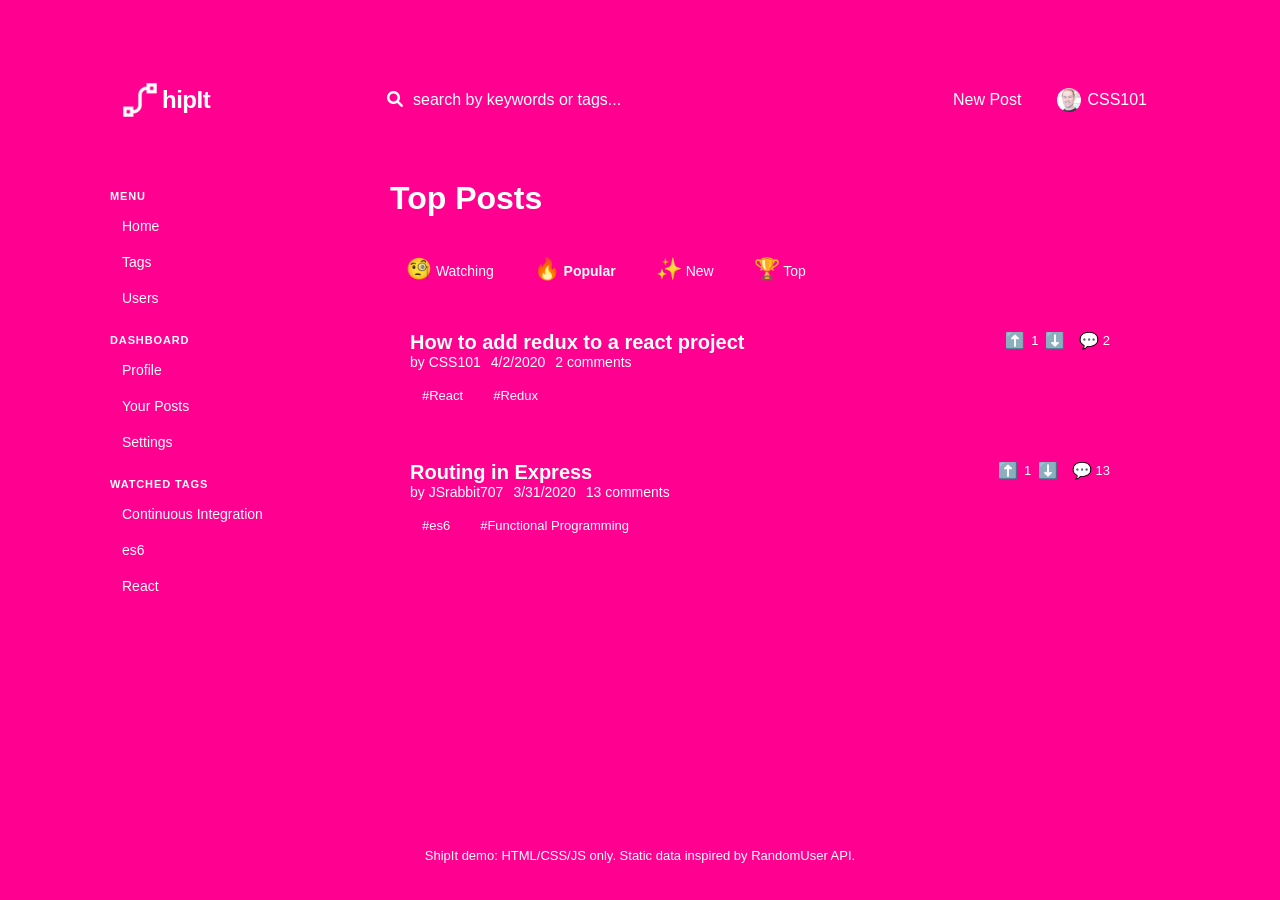
<file: ShipIt/index.html>
<!--
  ShipIt static demo (HTML/CSS/JS only).
  Profile data mirrors the RandomUser API schema for instructional purposes.
  Live fetch is intentionally disabled as a student challenge.
-->

<!doctype html>
<html lang="en">
  <head>
    <meta charset="utf-8" />
    <meta name="viewport" content="width=device-width, initial-scale=1" />
    <title>ShipIt (Static Demo)</title>
    <!-- Font Awesome for icons -->
    <link rel="stylesheet" href="https://cdnjs.cloudflare.com/ajax/libs/font-awesome/6.0.0/css/all.min.css" />
    <!-- Core stylesheet for the static demo -->
    <link rel="stylesheet" href="styles.css" />
  </head>
  <body>
    <!-- Page background with stars pattern -->
    <div class="page">
      <!-- Main container matching React app structure -->
      <div class="container">
        <!-- Global header with logo, search, and session actions -->
        <header class="site-header">
          <a class="logo" href="#/" aria-label="ShipIt home">
            <img src="img/logo-s.png" alt="ShipIt Logo" class="logo-image" />
            <span class="logo-text">hipIt</span>
          </a>

          <div class="search">
            <span class="search-icon" aria-hidden="true"><i class="fas fa-search"></i></span>
            <input
              id="global-search"
              type="text"
              placeholder="search by keywords or tags..."
              aria-label="Global search"
            />
          </div>

          <div id="session-actions" class="session-actions">
            <!-- Filled by JS (login/join or user menu) -->
          </div>
        </header>

        <!-- Two-column app layout: side menu + main content -->
        <div class="layout">
          <aside class="side-menu">
            <!-- Primary navigation -->
            <nav>
              <p class="menu-label">Menu</p>
              <ul class="menu-list">
                <li><a href="#/" data-nav="/">Home</a></li>
                <li><a href="#/tags" data-nav="/tags">Tags</a></li>
                <li><a href="#/users" data-nav="/users">Users</a></li>
              </ul>

              <div id="dashboard-area">
                <p class="menu-label">Dashboard</p>
                <ul class="menu-list">
                  <li><a href="#/users/me" data-nav="/users/me">Profile</a></li>
                  <li><a href="#/posts" data-nav="/posts">Your Posts</a></li>
                  <li><a href="#/settings" data-nav="/settings">Settings</a></li>
                </ul>

                <p class="menu-label">Watched Tags</p>
                <ul class="menu-list" id="watched-tags">
                  <!-- Filled by JS -->
                </ul>
              </div>
            </nav>
          </aside>

          <!-- Main content area rendered by JS -->
          <main id="view" class="content" aria-live="polite"></main>
        </div>
      </div>

      <!-- Footer note -->
      <footer class="site-footer">
        <p>
        ShipIt demo: HTML/CSS/JS only. Static data inspired by <a href="https://randomuser.me/" target="_blank">RandomUser API</a>.
        </p>
      </footer>
    </div>

    <!-- App logic (routing, rendering, and data) -->
    <script src="app.js"></script>
  </body>
</html>
</file>
<file: ShipIt/styles.css>
/* VARIABLES */
/* GLOBAL STYLES */
/* LAYOUT */
/* COMPONENTS */
/* UTILITIES */

/* ======================
   VARIABLES
====================== */
:root {
  --primary: #ff2bd6;
  --secondary: #0f172a;
  --accent: #ff7ae6;
  --background: #ff0090;
  --surface: #89fdff;
  --text: #ffffff;
  --muted: #a1a1aa;
}

* {
  box-sizing: border-box;
  margin: 0;
  padding: 0;
}

/* ======================
   GLOBAL STYLES
====================== */
* {
  box-sizing: border-box;
  margin: 0;
  padding: 0;
}

body {
  font-family: 'Inter', sans-serif;
  color: var(--text);
  background-color: var(--background);
}

/* Headings */
h1, h2, h3 {
  font-family: 'Orbitron', sans-serif;
}
/* ======================
   LAYOUT
====================== */

.page {
  display: flex;
  flex-direction: column;
  align-items: center;
  min-height: 100vh;
  padding: 50px 0 20px 0;
}

/* Container */
.container {
  display: flex;
  flex-direction: column;
  flex-wrap: nowrap;
  width: 1100px;
  max-width: 90%;
  margin: 0;
  min-height: calc(100vh - 120px);
  background-color: var(--dark);
  border: 1px solid var(--border);
  border-radius: var(--radius-lg);
}

/* Header */
.site-header {
  width: 100%;
  display: flex;
  align-items: center;
  justify-content: space-between;
  gap: 16px;
  height: 100px;
  padding: 20px 30px;
  background: var(--dark);
  border-bottom: 1px solid var(--border);
  border-radius: var(--radius-lg) var(--radius-lg) 0 0;
}

.logo {
  display: flex;
  align-items: center;
  gap: 2px;
  text-decoration: none;
  color: inherit;
}

.logo:hover,
.logo:focus,
.logo:focus-visible {
  text-decoration: none;
}

.logo-mark {
  display: inline-flex;
  align-items: center;
  justify-content: center;
  width: 40px;
  height: 40px;
  border-radius: 8px;
  background: var(--active);
  color: var(--white);
  font-size: 22px;
  font-weight: bold;
}

.logo-image {
  height: 40px;
  width: auto;
  object-fit: contain;
}

.logo-text {
  font-size: 24px;
  font-weight: 600;
  color: var(--white);
  letter-spacing: -0.5px;
}

.search {
  flex: 1;
  max-width: 400px;
  display: flex;
  align-items: center;
  gap: 10px;
  padding: 8px 12px;
  background: var(--background);
  border-radius: var(--radius-sm);
  border: 1px solid var(--border);
}

.search-icon {
  color: var(--disabled);
}

.search input {
  border: none;
  width: 100%;
  font-size: 16px;
  outline: none;
  background: transparent;
  color: var(--white);
}

.search input::placeholder {
  color: var(--disabled);
}

.session-actions {
  display: flex;
  align-items: center;
  gap: 10px;
}

/* User Menu Dropdown */
.menu {
  position: relative;
}

.menu-panel {
  position: absolute;
  top: calc(100% + 8px);
  right: 0;
  min-width: 180px;
  background: #21252b;
  border: 1px solid var(--border);
  border-radius: var(--radius-sm);
  padding: 8px 0;
  box-shadow: 0 4px 12px rgba(0, 0, 0, 0.5);
  z-index: 1000;
}

.menu-panel a,
.menu-panel button {
  display: block;
  width: 100%;
  padding: 10px 16px;
  text-align: left;
  text-decoration: none;
  color: var(--white);
  background: transparent;
  border: none;
  font-size: 14px;
  cursor: pointer;
  transition: background 0.2s;
}

.menu-panel a:hover,
.menu-panel button:hover {
  background: var(--hover);
}

/* Layout */
.layout {
  display: flex;
  width: 100%;
}

.side-menu {
  width: 240px;
  background: var(--dark);
  border-right: 1px solid var(--border);
  padding: 20px;
}

.menu-label {
  text-transform: uppercase;
  letter-spacing: 0.08em;
  font-size: 11px;
  color: var(--disabled);
  margin: 20px 0 8px;
  font-weight: 600;
}

.menu-list {
  list-style: none;
  padding: 0;
  margin: 0;
  display: grid;
  gap: 4px;
}

.menu-list a {
  display: block;
  padding: 8px 12px;
  border-radius: var(--radius-sm);
  text-decoration: none;
  color: var(--white);
  font-weight: normal;
  font-size: 14px;
}

.menu-list a.active,
.menu-list a.active:hover,
.menu-list a.active:focus {
  background: var(--selected);
  color: var(--white);
}

.menu-list a:hover {
  background: none;
  color: var(--disabled);
}

.content {
  flex-grow: 1;
  background: var(--dark);
  padding: 30px 60px;
  min-height: 600px;
  animation: fade-in 0.6s ease both;
}

/* Buttons */
.button,
.link-button {
  border: none;
  padding: 10px 13px;
  border-radius: var(--radius-sm);
  background: var(--active);
  color: var(--white);
  font-weight: normal;
  font-size: 16px;
  cursor: pointer;
  transition: opacity 0.2s ease;
  text-decoration: none;
  display: inline-flex;
  align-items: center;
  gap: 6px;
  line-height: 14px;
}

.button:hover,
.link-button:hover {
  opacity: 0.85;
}

.button.secondary {
  background: var(--selected);
}

.button.secondary:hover {
  opacity: 0.85;
}

.button.ghost {
  background: transparent;
  border: 1px solid var(--border);
  color: var(--white);
}

.button.destructive {
  background: var(--destructive);
}

.badge {
  display: inline-flex;
  padding: 4px 10px;
  border-radius: var(--radius-sm);
  background: var(--background);
  border: 1px solid var(--border);
  color: var(--white);
  font-size: 12px;
}

/* Cards and lists */
.card {
  border: 1px solid var(--border);
  border-radius: var(--radius-md);
  padding: 20px;
  background: var(--background);
}

.card + .card {
  margin-top: 12px;
}

.post-meta {
  display: flex;
  gap: 10px;
  flex-wrap: wrap;
  color: var(--disabled);
  font-size: 14px;
}

.tag-pill {
  display: inline-flex;
  align-items: center;
  padding: 6px 12px;
  border-radius: var(--radius-sm);
  background: var(--background);
  border: 1px solid var(--border);
  color: var(--white);
  font-size: 13px;
  margin-right: 6px;
}

.section-title {
  font-size: 32px;
  font-weight: 600;
  color: var(--white);
  margin: 0 0 30px;
}

.sub-title {
  font-size: 16px;
  color: var(--disabled);
  margin-top: 6px;
}

/* Forms */
.form {
  display: grid;
  gap: 16px;
  max-width: 520px;
}

.form label {
  font-weight: 600;
  font-size: 14px;
  color: var(--white);
}

.form input,
.form textarea,
.form select {
  width: 100%;
  padding: 10px 12px;
  border-radius: var(--radius-sm);
  border: 1px solid var(--border);
  background: var(--background);
  color: var(--white);
  font-family: var(--font-sans);
  font-size: 14px;
}

.form input::placeholder,
.form textarea::placeholder {
  color: var(--disabled);
}

.form textarea {
  min-height: 120px;
}

/* Tabs */
.tabs {
  display: flex;
  gap: 8px;
  margin-bottom: 20px;
  flex-wrap: wrap;
}

.tab {
  padding: 10px 16px;
  border-radius: var(--radius-sm);
  border: 1px solid var(--border);
  cursor: pointer;
  background: var(--background);
  color: var(--white);
  font-size: 14px;
}

.tab.active {
  background: var(--active);
  border-color: var(--active);
  font-weight: 600;
}

/* Profile */
.profile-card {
  display: grid;
  gap: 12px;
  justify-items: center;
  text-align: center;
  margin-bottom: 20px;
}

.profile-avatar {
  width: 100px;
  height: 100px;
  border-radius: 50%;
  object-fit: cover;
  border: 3px solid var(--border);
}

.profile-tags {
  display: flex;
  gap: 6px;
  flex-wrap: wrap;
  justify-content: center;
}

.toggle-row {
  display: flex;
  align-items: center;
  gap: 10px;
  margin: 12px 0 6px;
  justify-content: center;
}

.toggle {
  display: inline-flex;
  align-items: center;
  gap: 8px;
  padding: 8px 14px;
  border-radius: var(--radius-sm);
  border: 1px solid var(--border);
  background: var(--background);
  color: var(--white);
  cursor: pointer;
  font-size: 14px;
}

.toggle:hover {
  background: var(--dark);
}

/* Search list */
.search-bar {
  display: flex;
  align-items: center;
  gap: 8px;
  background: var(--background);
  border: 1px solid var(--border);
  padding: 10px 12px;
  border-radius: var(--radius-sm);
  margin-bottom: 16px;
}

.search-bar input {
  background: transparent;
  border: none;
  outline: none;
  width: 100%;
  font-size: 16px;
  color: var(--white);
}

.search-bar input::placeholder {
  color: var(--disabled);
}

/* Links */
a {
  color: var(--active);
  text-decoration: none;
}

a:hover {
  text-decoration: underline;
}

/* Footer */
.site-footer {
  height: 50px;
  margin-top: 0;
  padding: 0 16px;
  display: flex;
  align-items: center;
  justify-content: center;
  text-align: center;
  color: var(--disabled);
  font-size: 13px;
  width: 1100px;
  max-width: 90%;
}

/* Motion */
.fade-in {
  animation: fade-in 0.5s ease both;
}

@keyframes fade-in {
  from {
    opacity: 0;
    transform: translateY(8px);
  }
  to {
    opacity: 1;
    transform: translateY(0);
  }
}

/* Responsive tweaks */
@media (max-width: 980px) {
  .container {
    width: 100%;
    max-width: 100%;
    border-radius: 0;
  }

  .layout {
    flex-direction: column;
  }

  .side-menu {
    width: 100%;
    border-right: none;
    border-bottom: 1px solid var(--border);
  }

  .site-header {
    flex-direction: column;
    align-items: stretch;
  }

  .content {
    padding: 20px;
  }
}
/* test */
</file>
